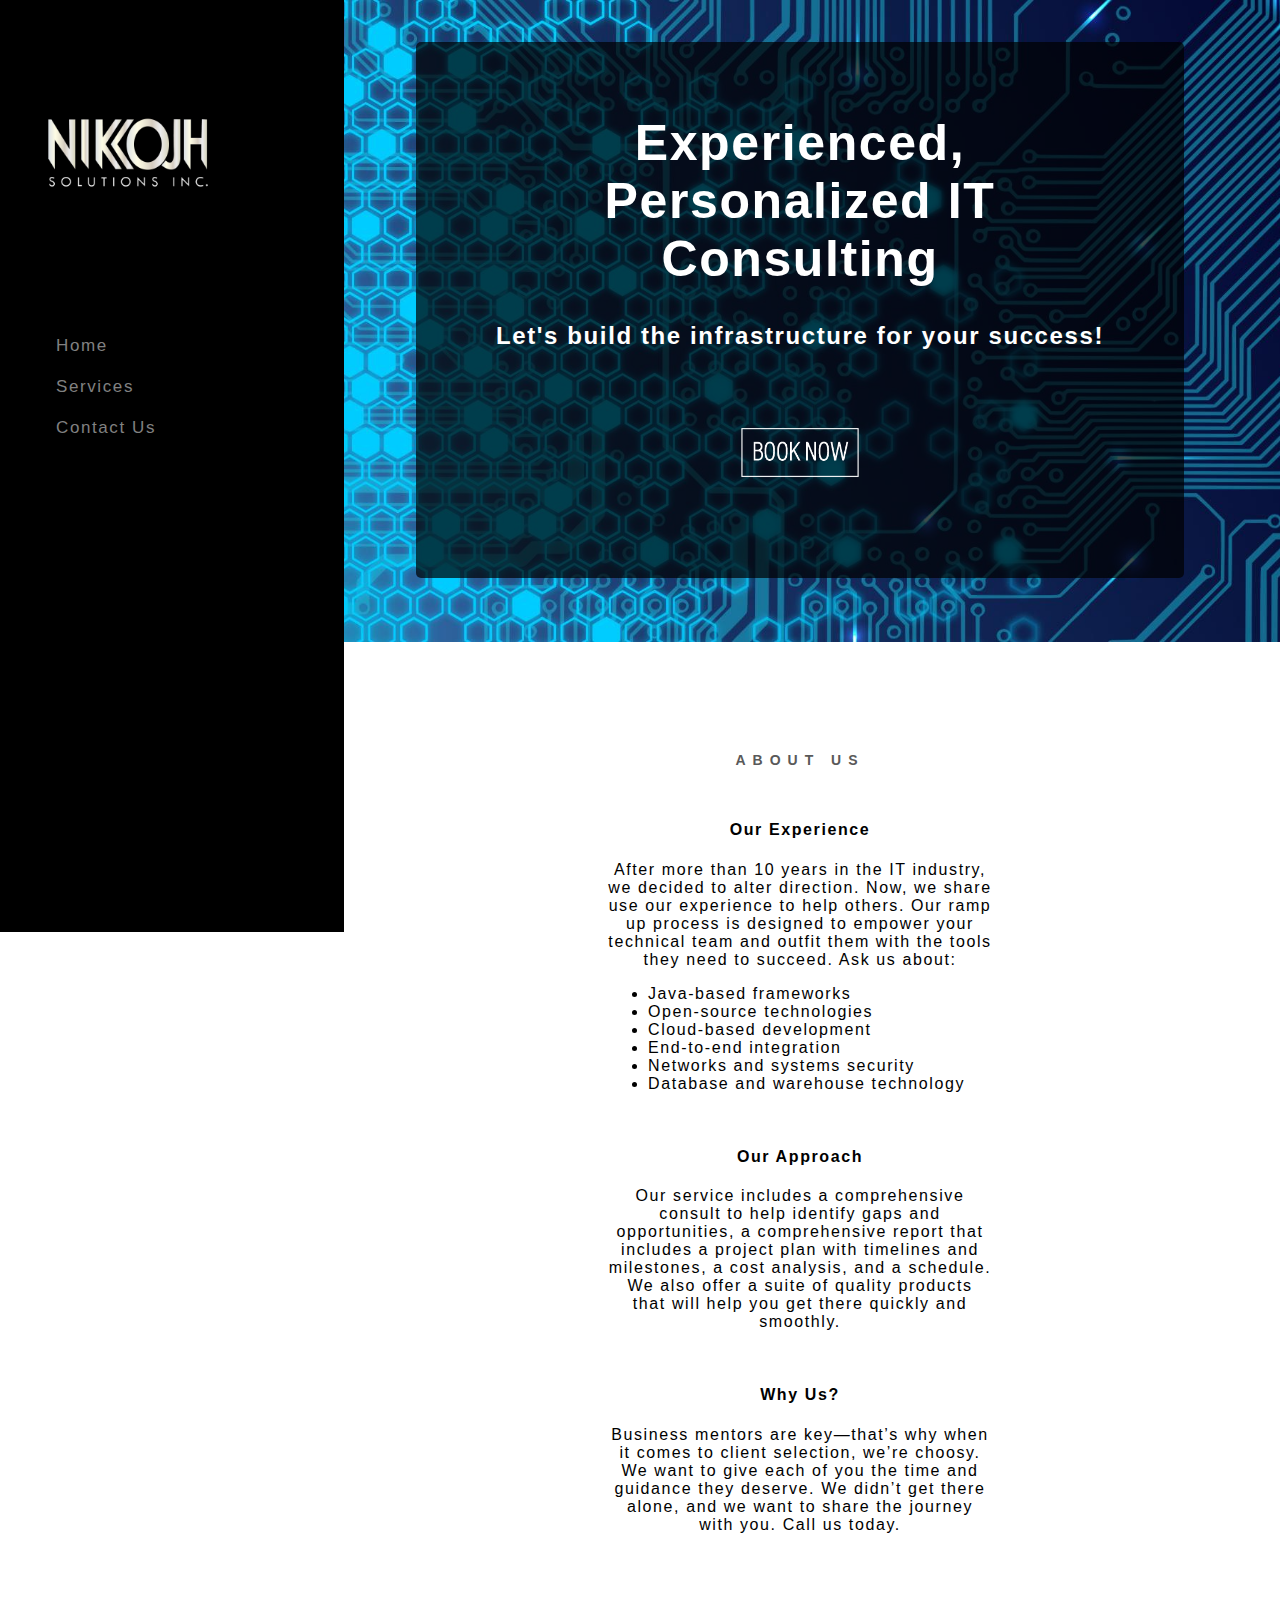
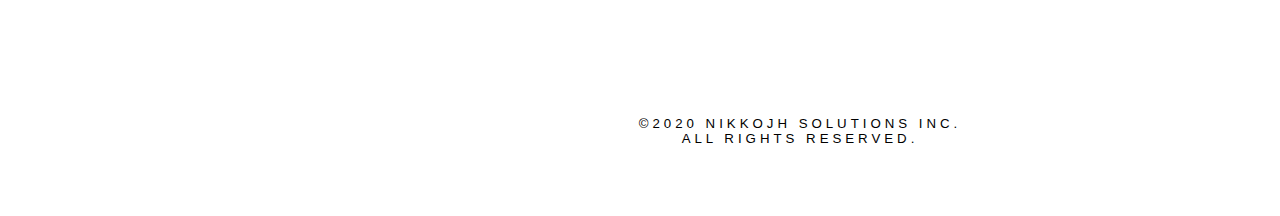
<file: nikkojh/html/index.html>
<!doctype html>
<html lang="en-US">

<head>
  <title>Nikkojh Solutions</title>
  <meta name="author" content="Jhimlie Eustaquio">
  <meta charset="UTF-8">
  <meta name="description" content="Nikkojh Solutions Website">
  <meta name="viewport" content="width=device-width, initial-scale=1">
  <!-- Link own css -->
  <link rel="stylesheet" href="../css/style.css">
  <!-- Others -->
  <!-- <link href="https://fonts.googleapis.com/css2?family=Open+Sans+Condensed:wght@300&family=Raleway&display=swap" rel="stylesheet"> -->
  <link rel="stylesheet" href="https://cdnjs.cloudflare.com/ajax/libs/font-awesome/4.7.0/css/font-awesome.min.css">
</head>

<body>

  <main>

    <nav>
      <img id="navLogo" src="../images/nikkojh-inverse.png" alt="Nikkojh Solutions Inc. logo">
      <ul id="navLinks">
        <li><a href="index.html">Home</a></li>
        <li><a href="services.html">Services</a></li>
        <li><a href="../php/contactus.php">Contact Us</a></li>
      </ul>
      <a id="menuIcon" href="javascript:void(0);" onclick="openMenu()">
        <i class="fa fa-bars"></i>
      </a>
    </nav>

    <section id="landingPage">
      <div id="tagline">
        <h1>
          <span>Experienced,</span> <br/>
          <span>Personalized IT </span> <br/> 
          <span>Consulting</span>
        </h1>
        <h2>Let's build the infrastructure for your success!</h2>
        <div class="bookNowButton">
          <img src="../images/booknow.png" alt="book now button" width="80%">
          <a href="http://nikkojh.ca/contact/"><img src="../images/booknowHover.png" class="img-active" alt="book now button active" width="80%"></a>
        </div>
      </div>
    </section>

    <section id="aboutUs">
      <h3>ABOUT US</h3></br>
      <div>
        <h4>Our Experience</h4>
        <p>After more than 10 years in the IT industry, we decided to alter direction. Now, we share use our experience to help others. Our ramp up process is designed to empower your technical team and outfit them with the tools they need to succeed. Ask us about:
          <ul>
            <li>Java-based frameworks</li>
            <li>Open-source technologies</li>
            <li>Cloud-based development</li>
            <li>End-to-end integration</li>
            <li>Networks and systems security</li>
            <li>Database and warehouse technology</li>
          </ul>
        </p>
      </div>
      <br/>
      <div>
        <h4>Our Approach</h4>
        <p>Our service includes a comprehensive consult to help identify gaps and opportunities, a comprehensive report that includes a project plan with timelines and milestones, a cost analysis, and a schedule. We also offer a suite of quality products that will help you get there quickly and smoothly. </p>
      </div>
      <br/>
      <div>
        <h4>Why Us?</h4>
        <p>Business mentors are key—that’s why when it comes to client selection, we’re choosy. We want to give each of you the time and guidance they deserve. We didn’t get there alone, and we want to share the journey with you. Call us today.</p>
      </div>
    </section>

    <footer>
      <div><h5>&copy2020 NIKKOJH SOLUTIONS INC. <br/> ALL RIGHTS RESERVED. </h5></div>
    </footer>

  </main>
  
  <!-- Link JavaScript file -->
  <script type="text/javascript" src="../js/openMenu.js"></script>
</body>

</html>
</file>
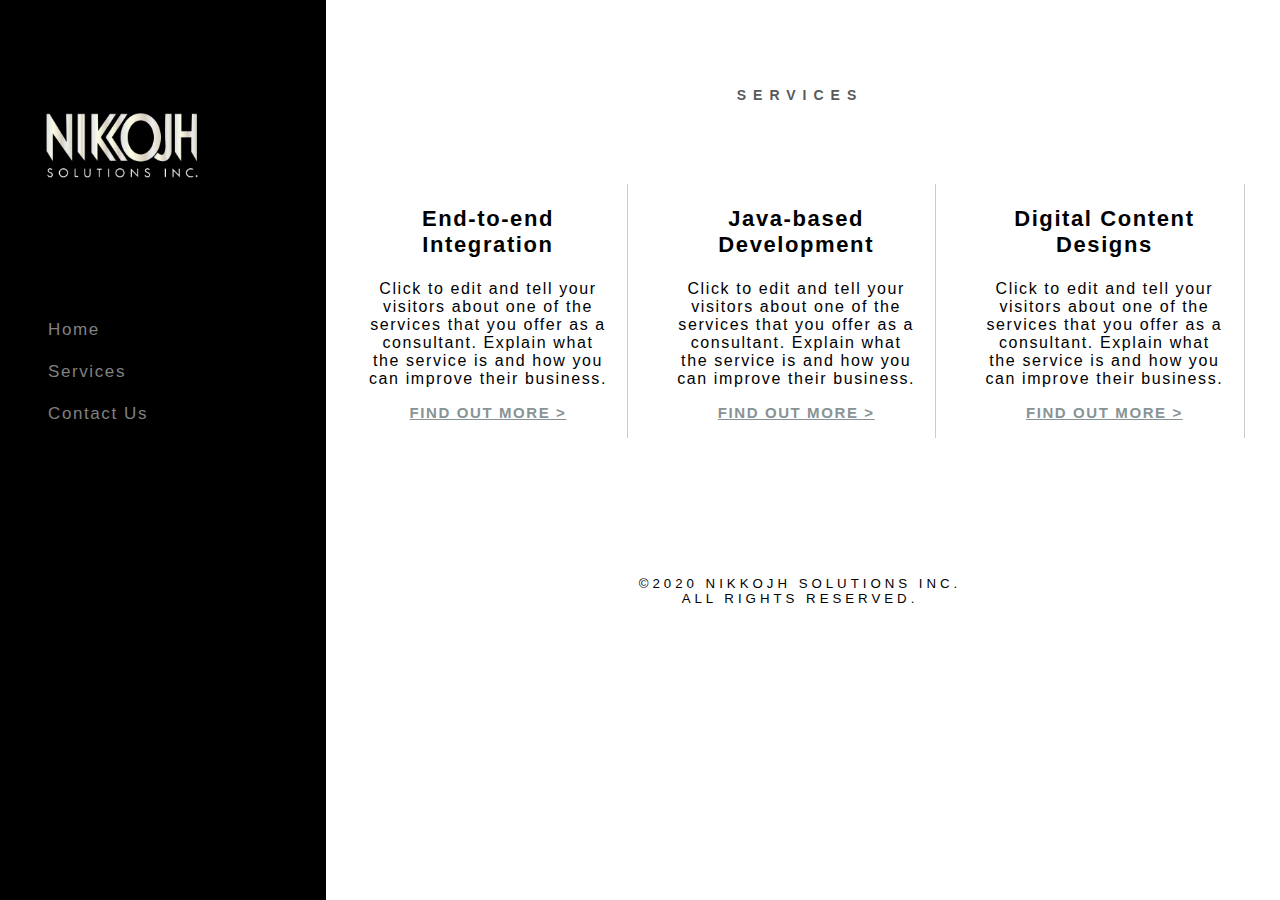
<file: nikkojh/html/services.html>
<!doctype html>
<html lang="en-US">

<head>
    <title>Nikkojh Solutions</title>
    <meta name="author" content="Hector Cablitas">
    <meta charset="UTF-8">
    <meta name="description" content="Nikkojh Solutions Website">
    <meta name="viewport" content="width=device-width, initial-scale=1">
    <!-- Link own css -->
    <link rel="stylesheet" href="../css/services.css">
    <!-- Others -->
    <!-- <link href="https://fonts.googleapis.com/css2?family=Open+Sans+Condensed:wght@300&family=Raleway&display=swap" rel="stylesheet"> -->
    <link rel="stylesheet" href="https://cdnjs.cloudflare.com/ajax/libs/font-awesome/4.7.0/css/font-awesome.min.css">
</head>

<body>

    <div id="sideBar">

        <div id="sideBarSection">
           <a href=""> <img id="sideBarLogo" src="../images/nikkojh-inverse.png" alt="Nikkojh Solutions Inc. logo" ></a>
            <div ID="navLinks">
                <p><a href="index.html"> Home </a></p>
                <p><a href="services.html"> Services </a></p>
                <p><a href="../php/contactus.php"> Contact Us </a></p>
            </div>
            
            <!-- <a href=""><img id="accountButton" src="../images/accountButton.PNG"></a> -->
            <a id="menuIcon" href="javascript:void(0);" onclick="openMenu()">
                <i class="fa fa-bars"></i>
            </a>
        </div>
    </div>
<div id="mainScreen">

        <h3>SERVICES</h3>

    <div class="row">
        <div id="leftParagraph" class="column">

            <p id="leftParagraphHeader" class="paragraphHeader">End-to-end Integration</p>
            <p id="leftParagraphText">Click to edit and tell your visitors about one of the services that you offer as a consultant.
                Explain what the service is and how you can improve their business.</p>

            <p><a class="moreLink" href="">FIND OUT MORE ></a></p>
        </div>

        <div id="midParagraph" class="column">
            <p id="midParagraphHeader" class="paragraphHeader">Java-based Development</p>
            <p id="midParagraphText">Click to edit and tell your visitors about one of the services that you offer as a consultant.
                Explain what the service is and how you can improve their business.</p>
            <p><a class="moreLink" href="">FIND OUT MORE   ></a></p>

        </div>

        <div id="rightParagraph" class="column">
            <p id="rightParagraphHeader" class="paragraphHeader">Digital Content Designs</p>
            <p id="rightParagraphText">Click to edit and tell your visitors about one of the services that you offer as a consultant.
                Explain what the service is and how you can improve their business.</p>
            <p><a class="moreLink" href="">FIND OUT MORE   ></a></p>
        </div>
    </div>

    <footer>
        <div><h5>&copy2020 NIKKOJH SOLUTIONS INC. <br/> ALL RIGHTS RESERVED. </h5></div>
    </footer>
    
</div>

  <!-- Link JavaScript file -->
  <script type="text/javascript" src="../js/openMenu.js"></script>
</body>

</html>
</file>
<file: nikkojh/css/style.css>
/* Default styles for Desktop View*/

body {
    /* font-family: 'Raleway', sans-serif; */
    font-family: Helvetica, Arial, sans-serif;
    width: 100%;
    margin: auto;
    text-align: center;
    letter-spacing: 0.1em;
}

nav {
    height: 100%; /* Full-height: remove this if you want "auto" height */
    width: 25%; /* Set the width of the sidebar */
    position: fixed;/* Fixed Sidebar (stay in place on scroll) */
    z-index: 1;/* Stay on top */
    top: 0;/* Stay at the top */
    left: 0;
    background-color:rgb(0, 0, 0);/* Black */
    overflow-x: hidden; /* Disable horizontal scroll */
    padding: 26px 8px 6px 16px; /* padding-top: 20px; */
    text-align: left;
    font-size: 24px;
}

#navLogo {
    width: 70%;
    padding: 20% 0% 20% 0%;
}

#navLinks {
    /* display: block; */
    list-style-type: none;
}

#menuIcon i { display: none; color: rgb(0, 0, 0);} /* Hide Menu Icon on Desktop View */

nav ul li a {
    display: block;
    text-decoration: none;
    text-align: left;
    font-size: 17px;
    font-weight: lighter;
    color: #818181;
    line-height: 20px;
    padding-top: 21px;
}


/* When you mouse over the navigation links, change their color */
nav ul li a:hover {
    color: #f1f1f1;
}

main {margin-left: 25%;}/* Same as the width of the sidebar */

h1 {
    font-size: 50px;
    font-weight: bold;
}

h3{
    color: #595959;
    font-weight: bold;
    font-size: 14px;
    letter-spacing: 0.5em;
}

.bookNowButton {
    width: 50%;
    position: relative;
    display: inline-block;
}

.bookNowButton .img-active {
    display: none;
    position: absolute;
    top: 0;
    left: 0;
    z-index: 99;
}

.bookNowButton:hover .img-active {
    display: inline;
    margin-left: 10%;
}

#landingPage {
    background-image: url("../images/techcover.jpg");
    /* background-image: url("../images/coverphoto.png"); */
    background-color: #111; /* Used if the image is unavailable */
    height: 450px;/* You must set a specified height */
    width: 80%;/* Remaining width for the page (minus nav width) */
    background-position: center; /* Center the image */
    background-repeat: no-repeat;/* Do not repeat the image */
    background-size: cover;/* Resize the background image to cover the entire container */
    padding: 10%;
    color: #ffffff;
}

#tagline{
    background: rgb(0, 0, 0); /* fallback color */
    background: rgba(0, 0, 0, 0.7);
    padding: 5%; 
    border-radius: 5px;
    margin-top: -7%;
}

#aboutUs {
    width: 40%;
    padding: 10%;
    margin-left: 20%;
}

section ul li {text-align: left;}

/* Contact Form CSS - Start */
#contactUs{margin:10%;}
#getStarted{
    width: 60%;
    padding: 10%;
    margin-left: 10%;
}
input[type=text],
textarea {
    width: 100%;
    padding: 12px 20px;
    margin: 8px 0;
    display: inline-block;
    border: 1px solid #ccc;
    border-radius: 4px;
    box-sizing: border-box;
}

input[type=submit] {
    background-color: #FFFFFF;
    background-image: url("../images/gethelp.png");
    height: 100px;
    width: 40%;
    background-position: center;/* Center the image */
    background-repeat: no-repeat; /* Do not repeat the image */
    background-size: cover;/* Resize the background image to cover the entire container */
    border: none;
    cursor: pointer;
}

input[type=submit]:hover {background-image: url("../images/gethelphover.png");}

#contactForm {padding: 5% 10% 5% 10%;}
#pageLogo { width: 20%;}
.g-recaptcha{
    text-align:center;
    margin-left:30%;
}
.success{
    color: green;
}

.success span{
    color: red;
}
/* Contact Form CSS - End */

footer h5 {
    padding: 5%;
    font-weight: lighter;
    letter-spacing: 0.3em;
}


/* On smaller screens, where width is less than 600px, change the style of the sidebar (less padding and a smaller font size) */

@media only screen and (max-width: 600px) {
    nav {
        position: fixed;
        height: auto;/* remove this if you want "auto" height */
        width: 100%; /* Set the width of the top menu */
    }
    #navLogo {
        width: 30%;
        margin-top: -20%;
        padding-left: 32%;
        padding-bottom: 15px;
    }
    #navLinks { display: none;}/* Intially hide Nav Links on mobile view */
    nav ul li a {
        text-align: center;
        margin-left: -15%;
    }
    #menuIcon i {
        display: block;
        color: #FFFFFF;
        font-size: 25px;
        padding: 15px;
        position: fixed;/* Fixed menuIcon (stay in place on scroll) */
        z-index: 1;/* Stay on top */
        top: 5%;/* Stay at the top */
        right: 5%;
    }
    main {margin-left: -25%;} /* Same as the width of the sidebar */
    #landingPage {
        height: auto;
        width: 60%;
        padding-top: 20%;
        margin-top: 20%;
        margin-left: 20%;
    }
    h1 {font-size: 28px;}
    h2 {font-size: 16px;}
    .bookNowButton {width: 100%}
    #aboutUs {width: 60%;}
    section ul li {width: 100%}
    footer {margin-left: 20%;}
    #contactUs { margin: 30% 10% 20% 25%;}
    input[type=submit] { width: 100%; }
    #pageLogo { width: 50%; }
}
</file>
<file: nikkojh/css/services.css>
html, body{

    margin: auto;
    font-family: Helvetica, Arial, sans-serif;
    text-align: center;
    width: 100%;
    letter-spacing: 0.1em;
}

#sideBar{
    height: 100%;
    width: 25.5%; /* width: 23.4%; */
    position: fixed;
    z-index: 1;
    top: 0;
    left:0;
    overflow-x: hidden;
    /* padding-top: 8.05%; */
    background-color:rgb(0, 0, 0);  /* background-color: #161616; */
    /* float: left; */
}

#sideBarSection {
    padding: 26px 8px 6px 16px; /* padding: 6px 8px 6px 16px; */
    text-align: left;
    font-size: 24px;
    /* color: #818181; */
    font-weight: lighter;

}
#navLinks{
    padding-top: 21px;
    line-height: 18px;
}


#navLinks a {
    display: block;
    padding-left: 32px;
    font-size: 17px;
    text-decoration: none;
    color: #818181; /* color: whitesmoke; */
}



#sideBarSection a:hover{
    color: #f1f1f1;/* color: #818181; */
}


#sideBarLogo{
    width: 70%;
    padding: 20% 0% 20% 0%;
    /* padding-bottom: 30%;
    padding-left:17.5%; */
}

#accountButton{
    margin-top: 63px;
    margin-left: 37px;
}

h3{
    color: #595959;
    font-weight: bold;
    font-size: 14px;
    padding-top: 73px;
    /* padding-left: 470px; */
    letter-spacing: 0.5em;
}
#mainScreen {
    /* padding: 0; */
    /* margin-left: 23.4%; */
    /* float: left; */
    margin-left: 25%; /* Same as the width of the sidebar */
}

.column{
    float: left;
    width: 25%;
    margin: 7% 0% 7%  5%;
    padding-right: 2%;
    text-align: center;
    border-right: 1px solid #CCCCCC;
    height: auto;
}

/* Clear floats after the columns */
.row:after {
    content: "";
    display: table;
    clear: both;
}

.paragraphHeader{
    font-size: 22px;
    font-weight: bold;
}

/*
#leftParagraph{
    margin-top: 5%;
    text-align: center;
    padding: 10px 0px 10px 50px ;
    margin-right: 50%;
    border-right: 1px solid #CCCCCC;
    height: 500px;
    position: absolute;
    float: left;
}
#leftParagraphHeader{
    font-weight: bold;
    font-size: 30px;
    margin-right: 40px;

}
#leftParagraphText{
    font-size: 25px;
    line-height:30px;
    margin-right: 40px;
    color: #5E5E73;
    margin-bottom: 60px;

}

#midParagraph {
    margin-top: 5%;
    text-align: center;
    padding: 10px 0px 10px 50px ;
    margin-right: 25%;
    margin-left: 25%;
    position: absolute;
    border-right: 1px solid #CCCCCC;
    height: 500px;

}
#midParagraphHeader{
    font-weight: bold;
    font-size: 30px;
    margin-right: 40px;

}
#midParagraphText {
    font-size: 25px;
    line-height: 30px;
    margin-right: 40px;
    color: #5E5E73;
    margin-bottom: 60px;

}

#rightParagraph {
    margin-top: 5%;
    text-align: center;
    padding: 10px 0px 10px 50px ;
    margin-left: 50%;
    position:absolute;

}
#rightParagraphHeader{
    font-weight: bold;
    font-size: 30px;
    margin-right: 40px;

}
#rightParagraphText {
    font-size: 25px;
    color: #5E5E73;
    line-height: 30px;
    margin-right: 40px;
    margin-bottom: 60px;

}
*/


.moreLink {
    /* margin-right: 45px;
    padding-top: 50px;
    padding-left: 3px; */
    font-weight: bold;
    text-decoration: underline;
    font-size: 15px;
    text-align: center;     /* position: relative; */
    color: #889395;
    /* border-bottom: 2px solid  #889395; */
}
/* #rightParagraph a{
    text-decoration: none;
}
#midParagraph a{
    text-decoration: none;
}#leftParagraph a{
     text-decoration: none;
 }*/

 #menuIcon i { display: none; color: rgb(0, 0, 0);} /* Hide Menu Icon on Desktop View */

 footer h5 {
    padding: 5%;
    font-weight: lighter;
    letter-spacing: 0.3em;
}

/* On smaller screens, where width is less than 600px, change the style of the sidebar (less padding and a smaller font size) */

@media only screen and (max-width: 600px) {

    #sideBar{
        position: fixed;
        height: auto;/* remove this if you want "auto" height */
        width: 100%; /* Set the width of the top menu */
    }
    #sideBarLogo {
        width: 30%;
        margin-top: -20%;
        padding-left: 32%;
        padding-bottom: 15px;
    }
    #navLinks { display: none;} /*Intially hide Nav Links on mobile view*/
    #navLinks a {
        text-align: center;
        margin-left: -15%;
    }
    #menuIcon i {
        display: block;
        color: #FFFFFF;
        font-size: 25px;
        padding: 15px;
        position: fixed;/* Fixed menuIcon (stay in place on scroll) */
        z-index: 1;/* Stay on top */
        top: 5%;/* Stay at the top */
        right: 5%;
    }
    #mainScreen{
        margin-left: -25%;
        margin-top: 30%;
        text-align: center;
    }
    #mainScreen h3{
        padding-left: 20%;
    }
    .column{
        width: 60%;
        border: none;
        padding-left: 25%;
    }
    footer {margin-left: 20%;}
}
</file>
